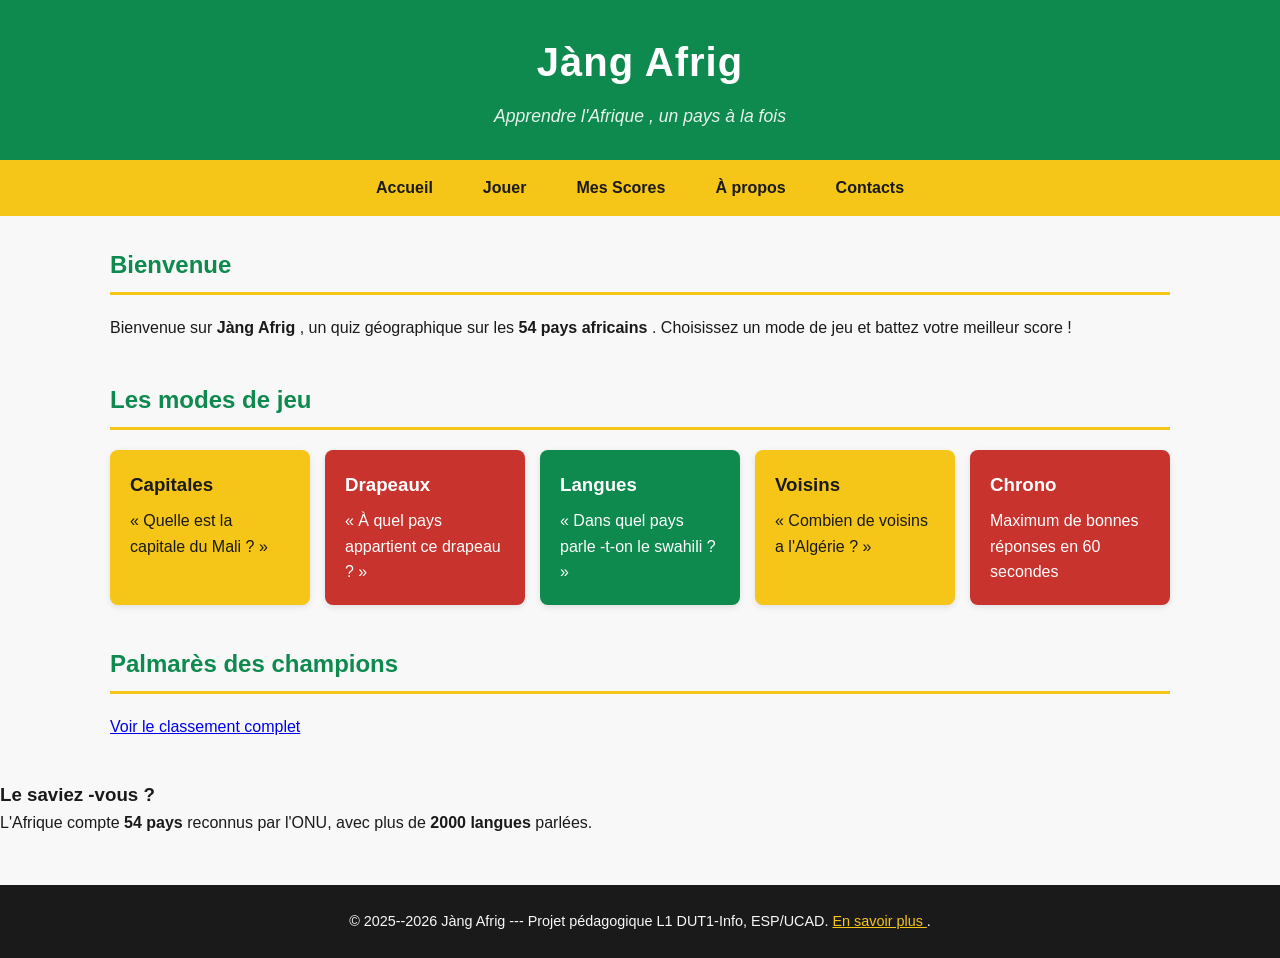
<file: index.html>
<!DOCTYPE html>
<html lang="fr">
    <head>
        <meta charset="UTF-8">
        <title >Jàng Afrig </title >
        <link rel="preconnect" href="https://fonts.googleapis.com">
        <link rel="preconnect" href="https://fonts.gstatic.com" crossorigin >
        <link
            href="https://fonts.googleapis.com/css2?family=Poppins:wght@400;600&family=Montserrat:wght@600;700&display=swap"
            rel="stylesheet">
        <link rel="stylesheet" href="style.css">
    </head>
    <body>
        <header>
            <h1>Jàng Afrig </h1>
            <p>Apprendre l'Afrique , un pays à la fois </p>
        </header>
        <nav>
            <a href="index.html">Accueil </a> 
            <a href="quiz.html">Jouer </a> 
            <a href="scores.html">Mes Scores </a> 
            <a href="apropos.html">À propos </a> 
            <a href="contacts.html">Contacts</a>
        </nav>
        <main>
            <section>
                <h2>Bienvenue </h2>
                <p>
                    Bienvenue sur <strong >Jàng Afrig </strong >, un quiz géographique sur les
                    <strong >54 pays africains </strong >. Choisissez un mode de jeu et battez
                    votre meilleur score !
                </p>
            </section>
            <section>
                <h2>Les modes de jeu </h2>
                <div class="modes-grille">
                    <div class="carte-mode carte-jaune">
                        <h3>Capitales </h3>
                        <p>« Quelle est la capitale du Mali ? »</p>
                    </div>
                    <div class="carte-mode carte-rouge">
                        <h3>Drapeaux </h3>
                        <p>« À quel pays appartient ce drapeau ? »</p>
                    </div>
                    <div class="carte-mode carte-vert">
                        <h3>Langues </h3>
                        <p>« Dans quel pays parle -t-on le swahili ? »</p>
                    </div>
                    <div class="carte-mode carte-jaune">
                        <h3>Voisins </h3>
                        <p>« Combien de voisins a l'Algérie ? »</p>
                    </div>
                    <div class="carte-mode carte-rouge">
                        <h3>Chrono </h3>
                        <p>Maximum de bonnes réponses en 60 secondes </p>
                    </div>
                </div>
            </section>
            <section>
                <h2>Palmarès des champions </h2>
                <p><a href="scores.html">Voir le classement complet </a></p>
            </section>
        </main>
        <aside >
            <h3>Le saviez -vous ?</h3>
            <p>
                L'Afrique compte <strong >54 pays </strong > reconnus par l'ONU,
                avec plus de <strong >2000 langues </strong > parlées.
            </p>
        </aside >
        <footer>
        <p>
            &copy; 2025--2026 Jàng Afrig --- Projet pédagogique L1 DUT1-Info, ESP/UCAD.
            <a href="apropos.html">En savoir plus </a>.
        </p>
        </footer>
    </body>
</html>
</file>
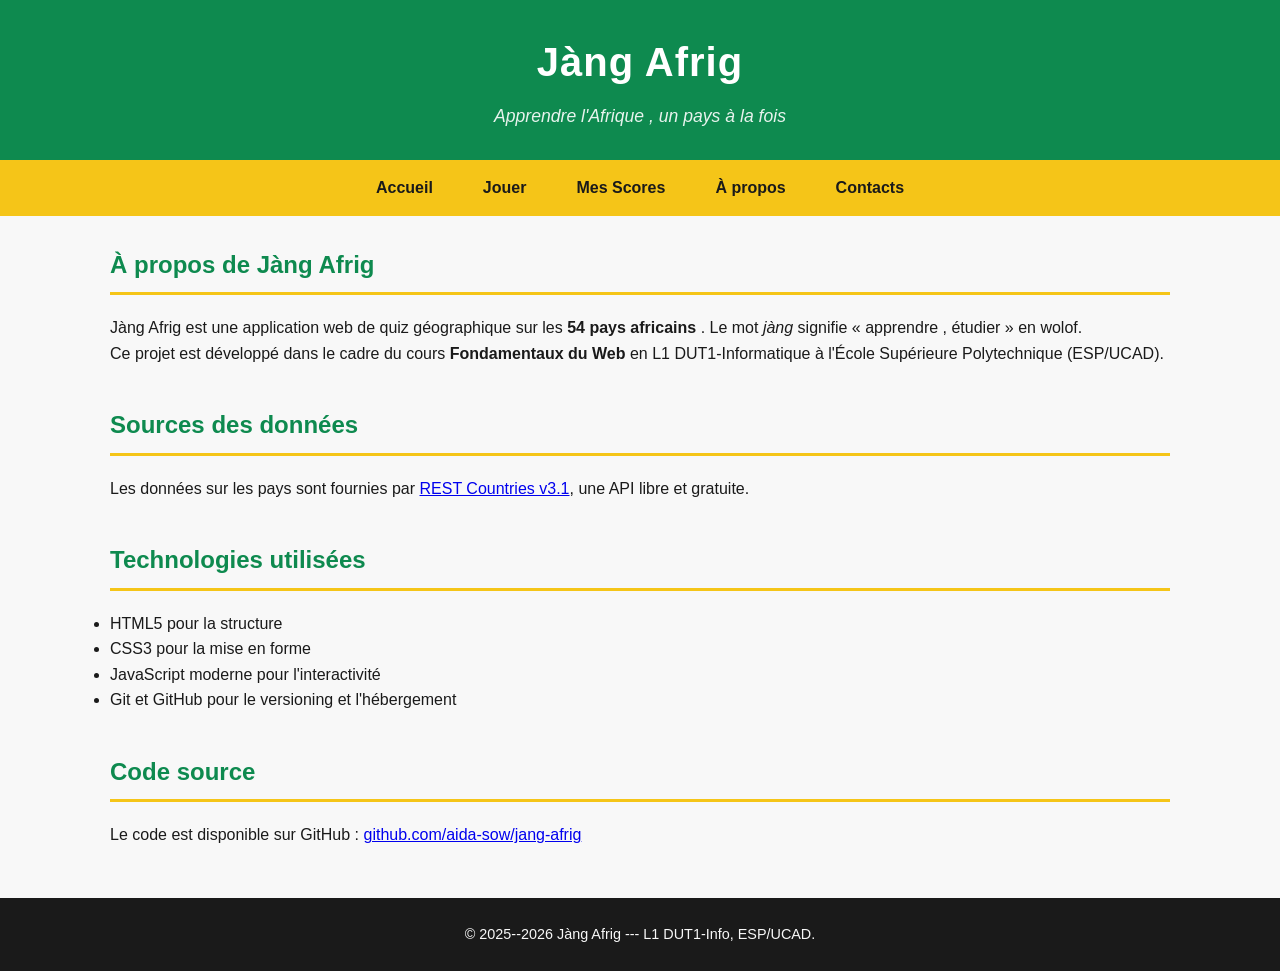
<file: apropos.html>
<!DOCTYPE html>
<html lang="fr">
    <head>
        <meta charset="UTF-8">
        <title >Quiz --- Jàng Afrig </title >
        <link rel="preconnect" href="https://fonts.googleapis.com">
        <link rel="preconnect" href="https://fonts.gstatic.com" crossorigin >
        <link
            href="https://fonts.googleapis.com/css2?family=Poppins:wght@400;600&family=Montserrat:wght@600;700&display=swap"
            rel="stylesheet">
        <link rel="stylesheet" href="style.css">   
    </head>
    <body>
        <header >
            <h1>Jàng Afrig </h1>
            <p>Apprendre l'Afrique , un pays à la fois </p>
        </header >
        <nav>
            <a href="index.html">Accueil </a> 
            <a href="quiz.html">Jouer </a> 
            <a href="scores.html">Mes Scores </a> 
            <a href="apropos.html">À propos </a> 
            <a href="contacts.html">Contacts</a>
        </nav>
        <main>
            <section>
                <h2>À propos de Jàng Afrig </h2>
                <p>
                    Jàng Afrig est une application web de quiz géographique sur les
                    <strong >54 pays africains </strong >. Le mot <em>jàng</em> signifie
                    « apprendre , étudier » en wolof.
                </p>
                <p>
                    Ce projet est développé dans le cadre du cours
                    <strong >Fondamentaux du Web </strong > en L1 DUT1-Informatique
                    à l'École Supérieure Polytechnique (ESP/UCAD).
                </p>
            </section>
            <section>
                <h2>Sources des données</h2>
                <p>
                    Les données sur les pays sont fournies par
                    <a href="https://restcountries.com">REST Countries v3.1</a>,
                    une API libre et gratuite.
                </p>
            </section>
            <section>
                <h2>Technologies utilisées</h2>
                <ul>
                    <li>HTML5 pour la structure </li>
                    <li>CSS3 pour la mise en forme </li>
                    <li>JavaScript moderne pour l'interactivité</li>
                    <li>Git et GitHub pour le versioning et l'hébergement </li>
                </ul>
            </section>
            <section>
                <h2>Code source </h2>
                <p>
                    Le code est disponible sur GitHub :
                    <a href="https://github.com/aida-sow/jang-afrig"> 
                    github.com/aida-sow/jang-afrig </a>
                </p>
            </section>
        </main>
        <footer>
            <p>&copy; 2025--2026 Jàng Afrig --- L1 DUT1-Info, ESP/UCAD.</p>
        </footer >
    </body>
</html>
</file>
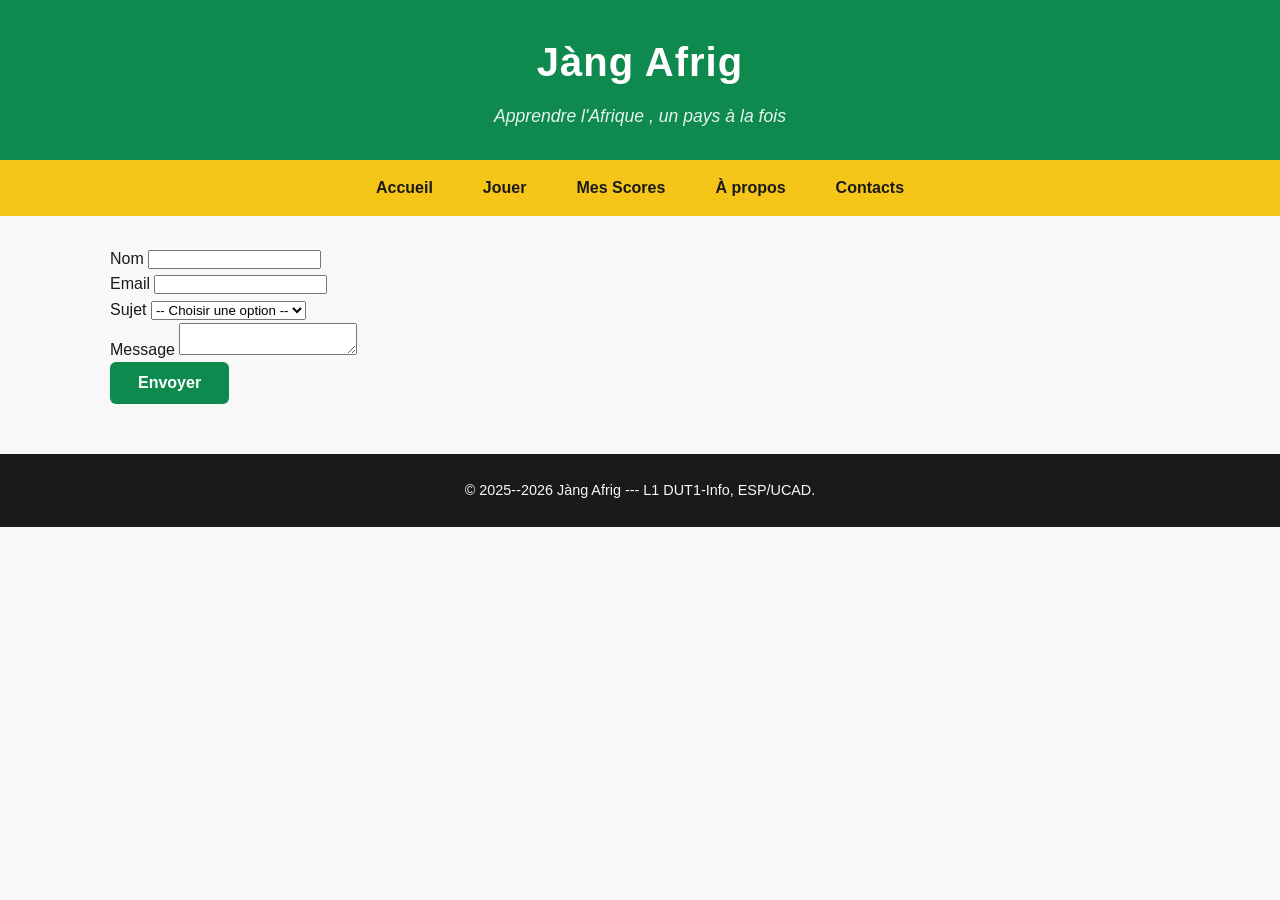
<file: contacts.html>
<!DOCTYPE html>
<html lang="fr">
<head>
    <meta charset="UTF-8">
    <title>Contacts</title>
    <link rel="preconnect" href="https://fonts.googleapis.com">
    <link rel="preconnect" href="https://fonts.gstatic.com" crossorigin >
    <link
        href="https://fonts.googleapis.com/css2?family=Poppins:wght@400;600&family=Montserrat:wght@600;700&display=swap"
        rel="stylesheet">
    <link rel="stylesheet" href="style.css">
</head>
<body>
   <header >
        <h1>Jàng Afrig </h1>
        <p>Apprendre l'Afrique , un pays à la fois </p>
    </header >
    <nav>
        <a href="index.html">Accueil </a> 
        <a href="quiz.html">Jouer </a> 
        <a href="scores.html">Mes Scores </a> 
        <a href="apropos.html">À propos </a> 
        <a href="contacts.html">Contacts</a>
    </nav>
    <main>
        <p>
            <label for="nom">Nom</label>
            <input type="text" required>
        </p>
        <p>
            <label for="email">Email</label>
            <input type="email" required>
        </p>
        <p>
            <label for="sujet">Sujet</label>
            <select name="sujet" id="sujet" required>
                <option value="">-- Choisir une option --</option>
                <option value="question">Question</option>
                <option value="bug">Bug</option>
                <option value="suggestion">Suggestion</option>
            </select>
        </p>
        <p>
            <label for="message">Message</label>
            <textarea name="message" id="message" required></textarea>
        </p>
        <p>
            <button type="submit" class="btn btn-primary">Envoyer</button >
        </p>
        </main>
        <footer>
            <p>&copy; 2025--2026 Jàng Afrig --- L1 DUT1-Info, ESP/UCAD.</p>
        </footer >
</body>
</html>
</file>
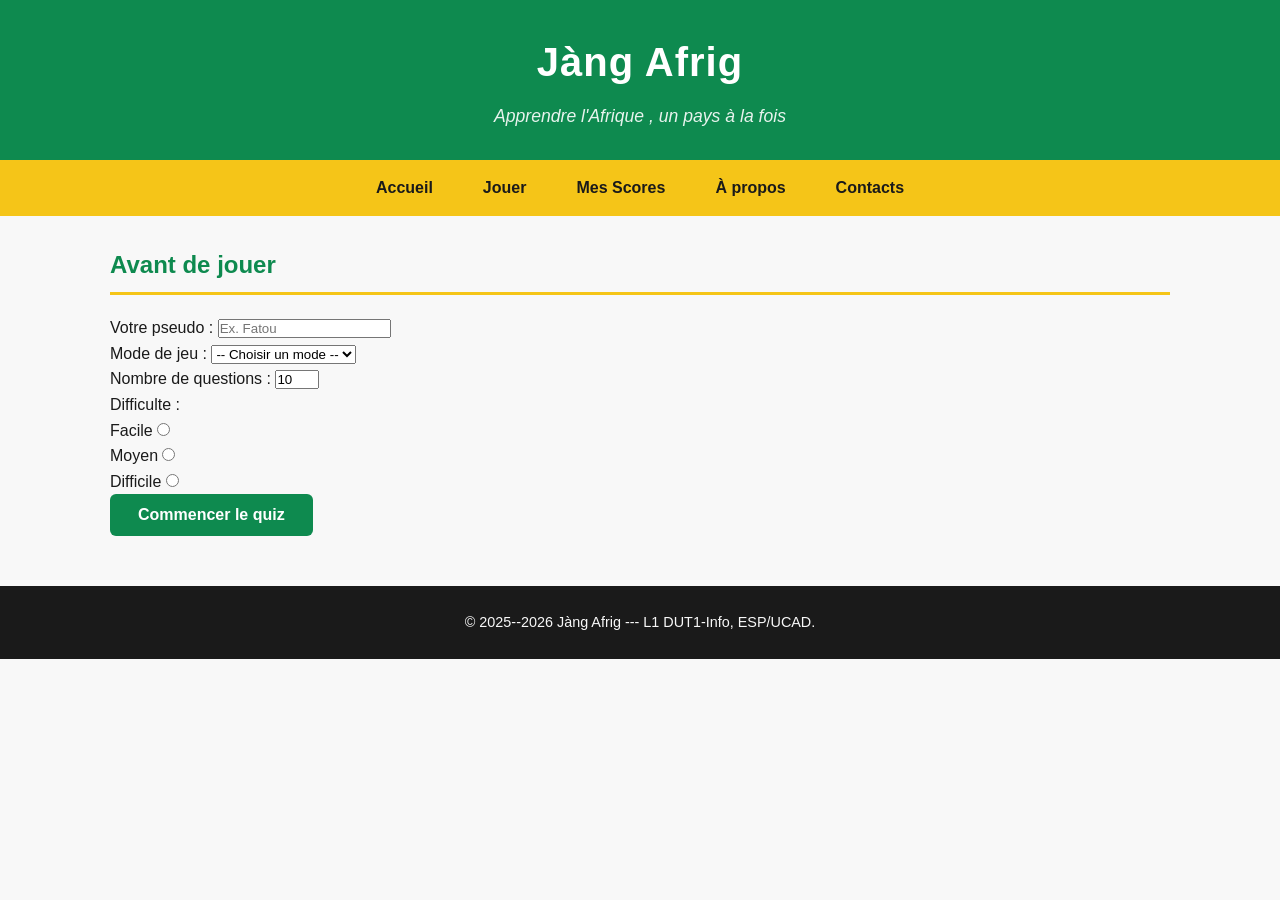
<file: quiz.html>
<!DOCTYPE html>
<html lang="fr">
    <head>
        <meta charset="UTF-8">
        <title >Quiz --- Jàng Afrig </title >
        <link rel="preconnect" href="https://fonts.googleapis.com">
        <link rel="preconnect" href="https://fonts.gstatic.com" crossorigin >
        <link
            href="https://fonts.googleapis.com/css2?family=Poppins:wght@400;600&family=Montserrat:wght@600;700&display=swap"
            rel="stylesheet">
        <link rel="stylesheet" href="style.css">
    </head>
    <body>
        <header >
            <h1>Jàng Afrig </h1>
            <p>Apprendre l'Afrique , un pays à la fois </p>
        </header >
        <nav>
            <a href="index.html">Accueil </a> 
            <a href="quiz.html">Jouer </a> 
            <a href="scores.html">Mes Scores </a> 
            <a href="apropos.html">À propos </a> 
            <a href="contacts.html">Contacts</a>
        </nav>
        <main>
            <section>
                <h2>Avant de jouer </h2>
                    <form>
                        <p>
                            <label for="pseudo">Votre pseudo :</label>
                            <input type="text" id="pseudo" name="pseudo" placeholder="Ex. Fatou" required>
                        </p>
                        <p>
                            <label for="mode">Mode de jeu :</label>
                            <select id="mode" name="mode" required>
                                <option value="">-- Choisir un mode --</option>
                                <option value="capitales">Capitales </option>
                                <option value="drapeaux">Drapeaux </option>
                                <option value="langues">Langues </option>
                                <option value="voisins">Voisins </option>
                                <option value="chrono">Chrono </option>
                            </select>
                        </p>
                        <p>
                            <label for="nombre">Nombre de questions :</label>
                            <input type="number" min="5" max="20" value="10" required>
                        </p>
                        <p>
                            <label for="difficulte">Difficulte :</label><br>
                            <p>
                                <label for="facile">Facile</label>
                                <input type="radio" id="Facile" name="difficulte"><br>
                            </p>
                            <p>
                                <label for="moyen">Moyen</label>
                                <input type="radio" id="Moyen" name="difficulte"><br>
                            </p>
                            <p>
                                <label for="difficile">Difficile</label>
                                <input type="radio" id="Difficile" name="difficulte"><br>
                            </p>
                        </p>
                        <p>
                            <button type="submit" class="btn btn-primary">Commencer le quiz </button >
                        </p>
                    </form>
            </section>
        </main>
        <footer>
            <p>&copy; 2025--2026 Jàng Afrig --- L1 DUT1-Info, ESP/UCAD.</p>
        </footer >
    </body>
</html>
</file>
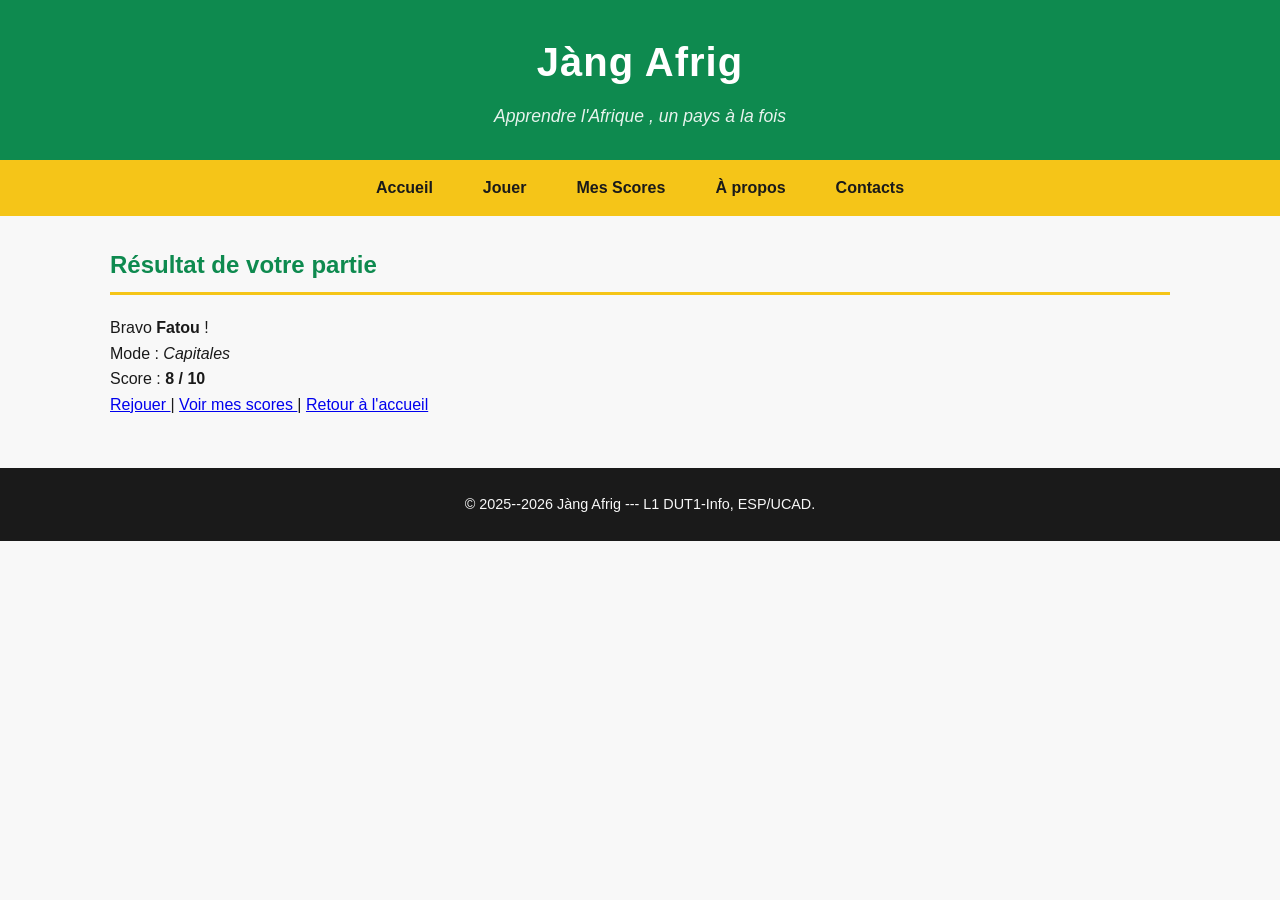
<file: resultat.html>
<!DOCTYPE html>
<html lang="fr">
    <head>
        <meta charset="UTF-8">
        <title >Quiz --- Jàng Afrig </title >
        <link rel="preconnect" href="https://fonts.googleapis.com">
        <link rel="preconnect" href="https://fonts.gstatic.com" crossorigin >
        <link
            href="https://fonts.googleapis.com/css2?family=Poppins:wght@400;600&family=Montserrat:wght@600;700&display=swap"
            rel="stylesheet">
        <link rel="stylesheet" href="style.css">
    </head>
    <body>
        <header >
            <h1>Jàng Afrig </h1>
            <p>Apprendre l'Afrique , un pays à la fois </p>
        </header >
        <nav>
            <a href="index.html">Accueil </a> 
            <a href="quiz.html">Jouer </a> 
            <a href="scores.html">Mes Scores </a> 
            <a href="apropos.html">À propos </a> 
            <a href="contacts.html">Contacts</a>
        </nav>
        <main>
            <section>
                <h2>Résultat de votre partie </h2>
                <p>Bravo <strong >Fatou </strong> !</p>
                <p>Mode : <em>Capitales </em></p>
                <p>Score : <strong >8 / 10</strong></p>
                <p>
                    <a href="quiz.html">Rejouer </a> |
                    <a href="scores.html">Voir mes scores </a> |
                    <a href="index.html">Retour à l'accueil </a>
                </p>
            </section>
        </main>
        <footer>
            <p>&copy; 2025--2026 Jàng Afrig --- L1 DUT1-Info, ESP/UCAD.</p>
        </footer >
    </body>
</html>
</file>
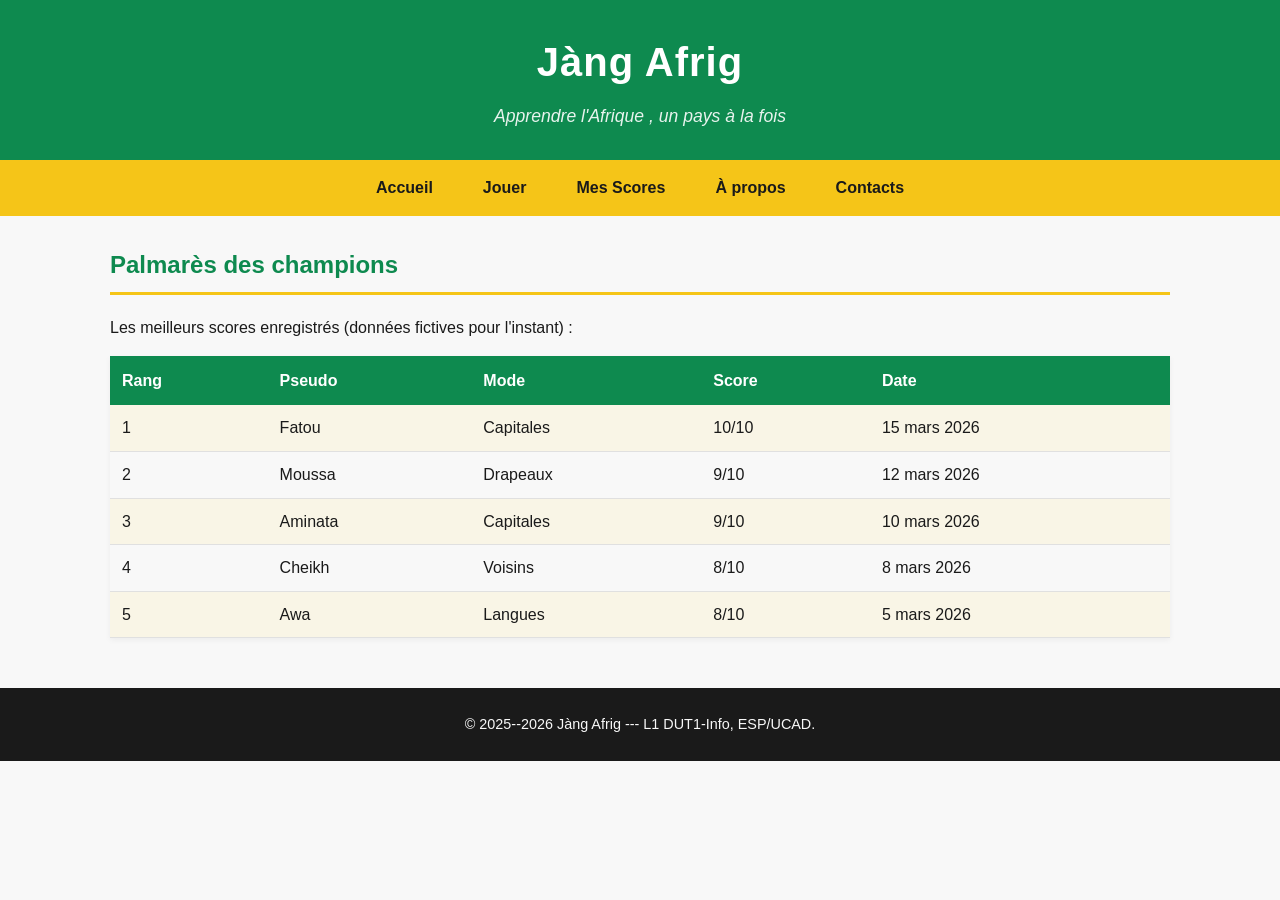
<file: scores.html>
<!DOCTYPE html>
<html lang="fr">
    <head>
        <meta charset="UTF-8">
        <title >Quiz --- Jàng Afrig </title >
        <link rel="preconnect" href="https://fonts.googleapis.com">
        <link rel="preconnect" href="https://fonts.gstatic.com" crossorigin >
        <link
            href="https://fonts.googleapis.com/css2?family=Poppins:wght@400;600&family=Montserrat:wght@600;700&display=swap"
            rel="stylesheet">
        <link rel="stylesheet" href="style.css">
    </head>
    <body>
        <header >
            <h1>Jàng Afrig </h1>
            <p>Apprendre l'Afrique , un pays à la fois </p>
        </header >
        <nav>
            <a href="index.html">Accueil </a> 
            <a href="quiz.html">Jouer </a> 
            <a href="scores.html">Mes Scores </a> 
            <a href="apropos.html">À propos </a> 
            <a href="contacts.html">Contacts</a>
        </nav>
        <main>
            <section>
                <h2>Palmarès des champions </h2>
                <p>Les meilleurs scores enregistrés (données fictives pour l'instant) :</p>
                <table>
                    <tr>
                        <th>Rang </th>
                        <th>Pseudo </th>
                        <th>Mode </th>
                        <th>Score </th>
                        <th>Date </th>
                    </tr>
                    <tr>
                        <td>1</td>
                        <td>Fatou </td>
                        <td>Capitales </td>
                        <td>10/10</td>
                        <td>15 mars 2026</td>
                    </tr>
                    <tr>
                        <td>2</td>
                        <td>Moussa </td>
                        <td>Drapeaux </td>
                        <td>9/10</td>
                        <td>12 mars 2026</td>
                    </tr>
                    <tr>
                        <td>3</td>
                        <td>Aminata </td>
                        <td>Capitales </td>
                        <td>9/10</td>
                        <td>10 mars 2026</td>
                    </tr>
                    <tr>
                        <td>4</td>
                        <td>Cheikh </td>
                        <td>Voisins </td>
                        <td>8/10</td>
                        <td>8 mars 2026</td>
                    </tr>
                    <tr>
                        <td>5</td>
                        <td>Awa </td>
                        <td>Langues </td>
                        <td>8/10</td>
                        <td>5 mars 2026</td>
                    </tr>
                </table >
            </section>
        </main>
        <footer>
            <p>&copy; 2025--2026 Jàng Afrig --- L1 DUT1-Info, ESP/UCAD.</p>
        </footer >
    </body>
</html>
</file>
<file: style.css>
/* ===== Reset minimal ===== */
* {
    box-sizing: border-box;
    margin: 0;
    padding: 0;
}

body {
    font-family: 'Poppins ', sans-serif;
    line-height: 1.6;
    color: var(--noir);
    background-color: var(--blanc-casse);
}

h1, h2, h3 {
    font-family: 'Montserrat ', sans-serif;
    font-weight: 700;
}

/* ===== Palette panafricaine ===== */
:root {
    --vert: #0E8A4F;
    --jaune: #F5C518;
    --rouge: #C8332E;
    --noir: #1A1A1A;
    --blanc-casse: #F8F8F8;
}

/* ===== Header ===== */
header {
    background-color: var(--vert);
    color: white;
    padding: 30px 20px;
    text-align: center;
}

header h1 {
    font-size: 2.5rem;
    margin-bottom: 8px;
    letter-spacing: 1px;
}

header p {
    font-size: 1.1rem;
    opacity: 0.9;
    font-style: italic;
}

/* ===== Navigation ===== */
nav {
    background-color: var(--jaune);
    padding: 0;
    display: flex;
    justify-content: center;
    flex-wrap: wrap;
}

nav a {
    color: var(--noir);
    text-decoration: none;
    font-weight: 600;
    padding: 15px 25px;
    transition: background-color 0.2s;
}

nav a:hover {
    background-color: var(--vert);
    color: white;
}

/* ===== Section principale ===== */
main {
    max-width: 1100px;
    margin: 30px auto;
    padding: 0 20px;
}

main section {
    margin-bottom: 40px;
}

main h2 {
    color: var(--vert);
    border-bottom: 3px solid var(--jaune);
    padding-bottom: 8px;
    margin-bottom: 20px;
}

/* ===== Grille de cartes (Flexbox) ===== */
.modes-grille {
    display: flex;
    flex-wrap: wrap;
    gap: 15px;
}

.carte-mode {
    flex: 1 1 200px;
    padding: 20px;
    border-radius: 8px;
    color: var(--noir);
    box-shadow: 0 2px 6px rgba(0, 0, 0, 0.1);
}

.carte-mode h3 {
    margin-bottom: 8px;
}

.carte-jaune { background-color: var(--jaune); }

.carte-rouge { background-color: var(--rouge); color: white; }

.carte-vert { background-color: var(--vert); color: white; }

/* ===== Boutons ===== */
.btn {
    display: inline-block;
    padding: 12px 28px;
    font-size: 1rem;
    font-weight: 600;
    border: none;
    border-radius: 6px;
    cursor: pointer;
    text-decoration: none;
    transition: background-color 0.2s, transform 0.1s;
}

.btn-primary {
    background-color: var(--vert);
    color: white;
}

.btn-primary:hover {
    background-color: #0a6e3f; /* vert plus foncé */
}

.btn-primary:active {
    transform: scale(0.97);
}

.btn-secondary {
    background-color: var(--blanc-casse);
    color: var(--noir);
    border: 2px solid var(--noir);
}

.btn-secondary:hover {
    background-color: var(--noir);
    color: white;
}

/* ===== Tableaux ===== */
table {
    width: 100%;
    border-collapse: collapse;
    margin-top: 15px;
    box-shadow: 0 2px 6px rgba(0, 0, 0, 0.05);
}

th {
    background-color: var(--vert);
    color: white;
    padding: 12px;
    text-align: left;
}

td {
    padding: 10px 12px;
    border-bottom: 1px solid #e0e0e0;
}

/* Lignes alternées (zébrures) */
tr:nth-child(even) td {
    background-color: rgba(245, 197, 24, 0.08);
}

tr:hover td {
    background-color: rgba(14, 138, 79, 0.1);
}

/* ===== Footer ===== */
footer {
    background-color: var(--noir);
    color: var(--blanc-casse);
    padding: 25px 20px;
    text-align: center;
    margin-top: 50px;
    font-size: 0.9rem;
}

footer a {
    color: var(--jaune);
    text-decoration: underline;
}

footer a:hover {
    color: white;
}
</file>
